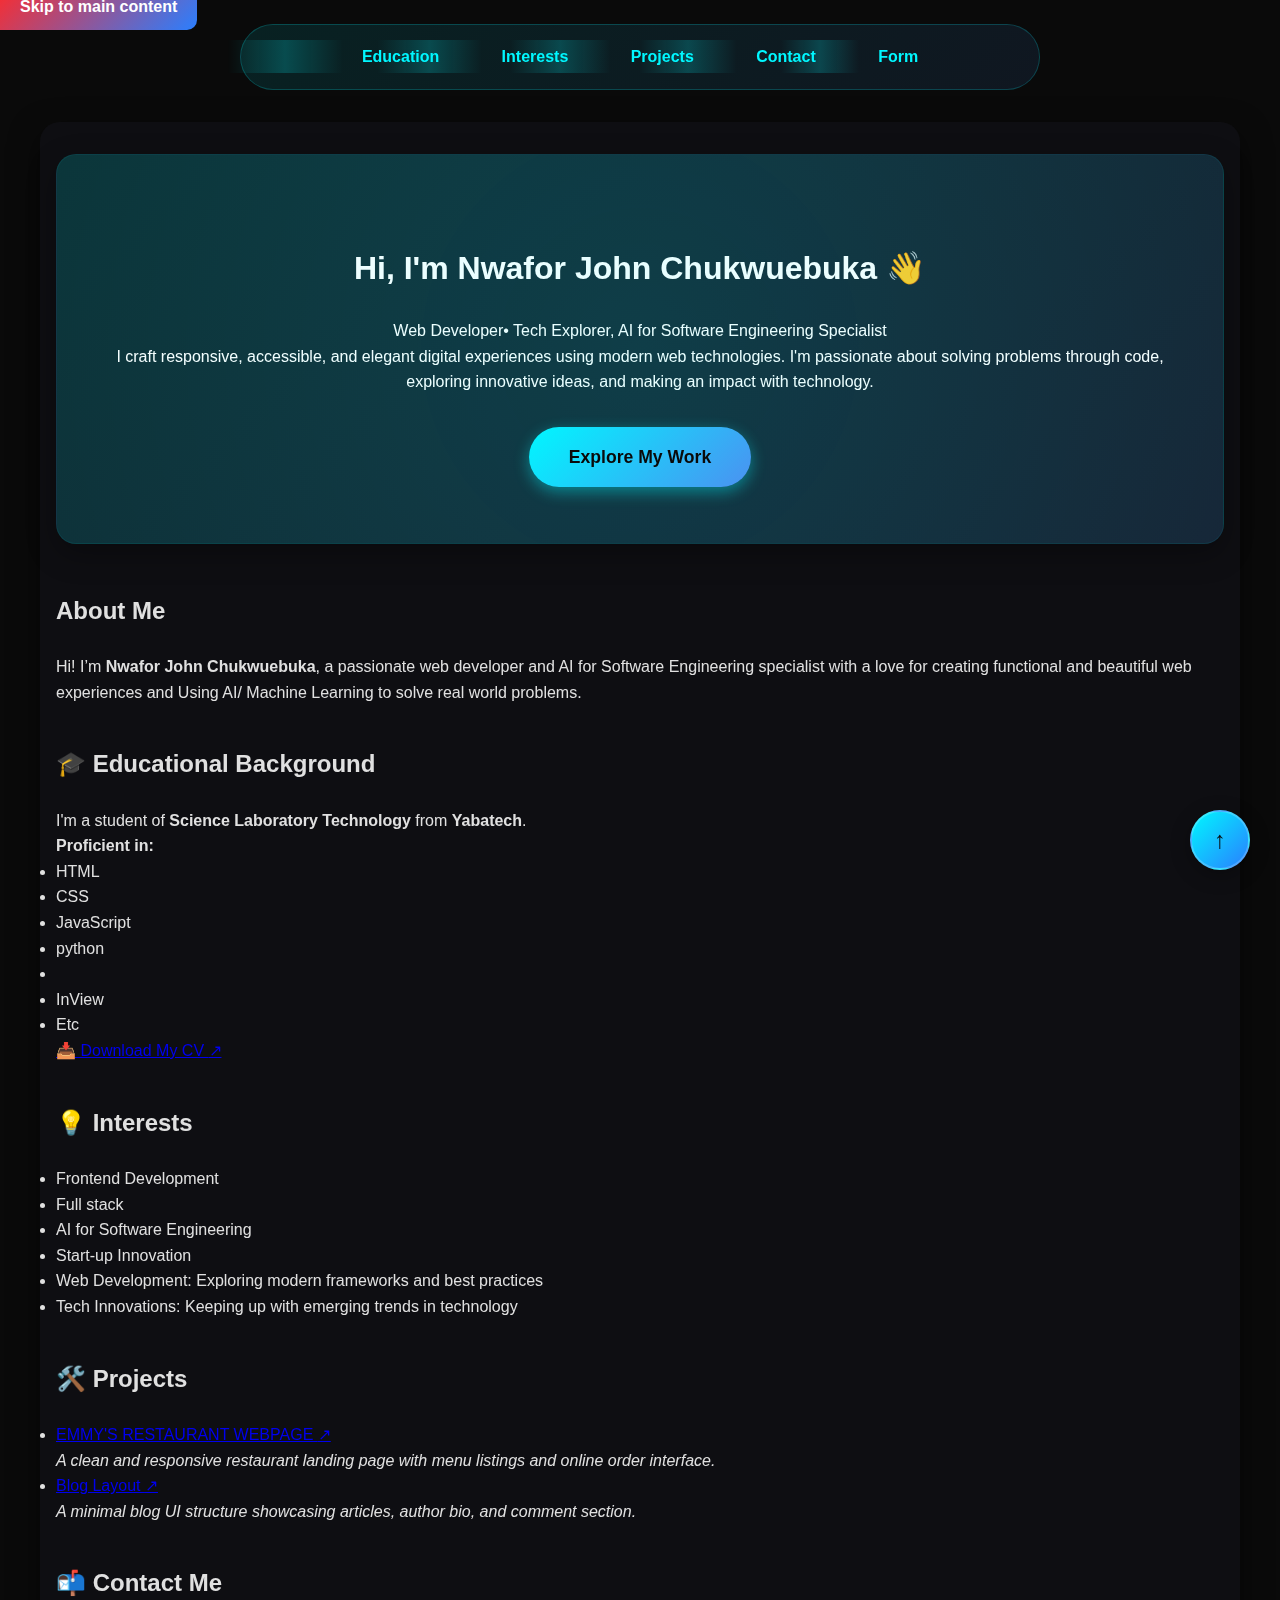
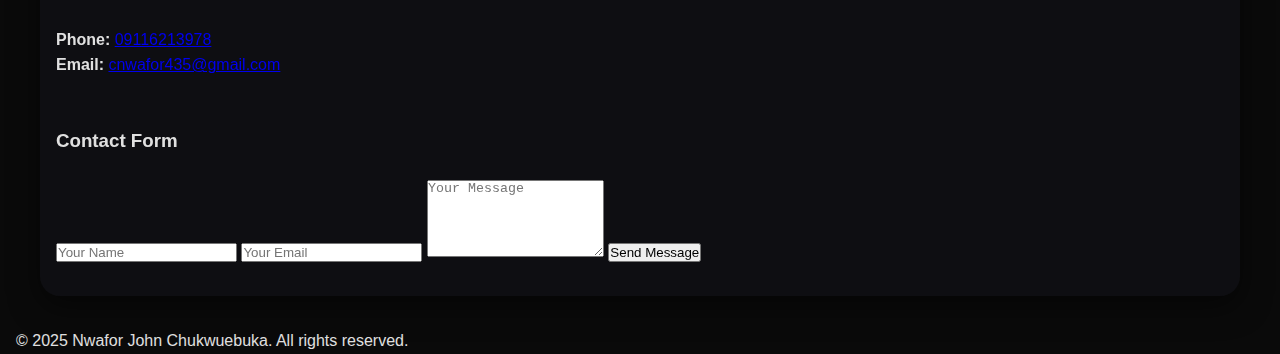
<file: index.html>
<!DOCTYPE html>
<html lang="en">
<head>
  <meta charset="UTF-8" />
  <meta name="viewport" content="width=device-width, initial-scale=1.0" />
  <title>About Me - Nwafor John Chukwuebuka</title>

  <!-- SEO & Social Meta -->
  <meta name="description" content="Nwafor John Chukwuebuka - A passionate web developer with a love for building impactful digital experiences." />
  <meta name="keywords" content="Nwafor John, web developer, fullstack, HTML, CSS, JavaScript, Nigeria, AI for Software Engineering" />
  <meta name="author" content="Nwafor John Chukwuebuka" />
  <meta property="og:title" content="About Me - Nwafor John Chukwuebuka" />
  <meta property="og:description" content="Explore my projects, skills, and professional journey." />
  <meta property="og:type" content="website" />
  <meta property="og:url" content="https://your-portfolio-link.com" />
  <meta property="og:image" content="https://your-portfolio-link.com/preview.jpg" />
  <link rel="icon" href="favicon.ico" />
  <meta name="theme-color" content="#00f7ff" />

  <!-- Styles -->
  <link rel="stylesheet" href="style.css" />
</head>
<body>
  <!-- Skip to content link -->
  <a href="#main-content" class="skip-link">Skip to main content</a>

  <!-- Back to top -->
  <a href="#" class="back-to-top" aria-label="Scroll to top">↑</a>

  <!-- Navigation -->
  <nav aria-label="Main navigation">
    <ul>
      <li><a href="#education">Education</a></li>
      <li><a href="#interests">Interests</a></li>
      <li><a href="#projects">Projects</a></li>
      <li><a href="#contact">Contact</a></li>
      <li><a href="#form">Form</a></li>
    </ul>
  </nav>

  <!-- Main Content -->
  <main id="main-content" class="container">

    <!-- HERO SECTION -->
    <section class="hero" aria-labelledby="hero-heading">
      <h1 id="hero-heading">Hi, I'm Nwafor John Chukwuebuka 👋</h1>
      <p class="tagline">Web Developer• Tech Explorer, AI for Software Engineering Specialist</p>
      <p>I craft responsive, accessible, and elegant digital experiences using modern web technologies. I'm passionate about solving problems through code, exploring innovative ideas, and making an impact with technology.</p>
      <a href="#projects" class="button-cta" aria-label="View My Projects">Explore My Work</a>
    </section>

    <!-- ABOUT SECTION -->
    <header>
      <h2>About Me</h2>
      <p>Hi! I’m <strong>Nwafor John Chukwuebuka</strong>, a passionate web developer and AI for Software Engineering specialist with a love for creating functional and beautiful web experiences and Using AI/ Machine Learning to solve real world problems.</p>
      <imag src="https://drive.google.com/file/d/1DXKgnFzSrNAZC5VDDzRTFC613DV_BCq-/view?usp=drivesdk" alt=sample placeholder image"
        with="400" height="200" />
    </header>
        

    <!-- EDUCATION -->
    <section aria-labelledby="education">
      <h2 id="education">🎓 Educational Background</h2>
      <p>I'm a student of <strong>Science Laboratory Technology</strong> from <strong>Yabatech</strong>.</p>
      <p><strong>Proficient in:</strong></p>
      <ul>
        <li>HTML</li>
        <li>CSS</li>
        <li>JavaScript</li>
        <li>python</li>
        <li>
        <li>InView</li>
        <li>Etc</li>
      </ul>
      <p>
        <a href="https://drive.google.com/file/d/1115NIpxWYKXXf3ma6y34Uerr8R2YI3Ir/view?usp=drivesdk"
           target="_blank" rel="noopener noreferrer" aria-label="Download CV (opens in new tab)">
          📥 Download My CV <span aria-hidden="true">↗</span>
        </a>
      </p>
    </section>

    <!-- INTERESTS -->
    <section aria-labelledby="interests">
      <h2 id="interests">💡 Interests</h2>
      <ul>
        <li>Frontend Development </li>
        <li>Full stack</li>
        <li>AI for Software Engineering</li>
        <li>Start-up Innovation</li>
        <li>Web Development: Exploring modern frameworks and best practices</li>
        <li>Tech Innovations: Keeping up with emerging trends in technology</li>
      </ul>
    </section>

    <!-- PROJECTS -->
    <section aria-labelledby="projects">
      <h2 id="projects">🛠️ Projects</h2>
      <ul>
        <li>
          <a href="https://github.com/John36-collab/Delicious-eatery-restaurant-.git"
             target="_blank" rel="noopener noreferrer" aria-label="View EMMY'S RESTAURANT WEBPAGE on GitHub">
            EMMY'S RESTAURANT WEBPAGE <span aria-hidden="true">↗</span>
          </a><br />
          <em>A clean and responsive restaurant landing page with menu listings and online order interface.</em>
        </li>
        <li>
          <a href="https://github.com/John36-collab/Blog-layout-.git"
             target="_blank" rel="noopener noreferrer" aria-label="View Blog Layout on GitHub">
            Blog Layout <span aria-hidden="true">↗</span>
          </a><br />
          <em>A minimal blog UI structure showcasing articles, author bio, and comment section.</em>
        </li>
      </ul>
    </section>

    <!-- CONTACT -->
    <section aria-labelledby="contact">
      <h2 id="contact">📬 Contact Me</h2>
      <p><strong>Phone:</strong> <a href="tel:+2349116213978">09116213978</a></p>
      <p><strong>Email:</strong> <a href="mailto:cnwafor435@gmail.com">cnwafor435@gmail.com</a></p>
    </section>

    <!-- CONTACT FORM -->
    <section class="contact-form" aria-labelledby="form">
      <h3 id="form">Contact Form</h3>
      <form action="#" method="post">
        <input type="text" name="name" placeholder="Your Name" required autocomplete="name" aria-label="Your Name" />
        <input type="email" name="email" placeholder="Your Email" required autocomplete="email" aria-label="Your Email" />
        <textarea name="message" rows="5" placeholder="Your Message" required aria-label="Your Message"></textarea>
        <button type="submit" aria-label="Send your message">Send Message</button>
      </form>
    </section>
  </main>

  <!-- FOOTER -->
  <footer>
    <p>&copy; 2025 Nwafor John Chukwuebuka. All rights reserved.</p>
  </footer>
</body>
</html>
</file>
<file: style.css>
/* Reset and base styles */
* {
  margin: 0;
  padding: 0;
  box-sizing: border-box;
}

html {
  scroll-behavior: smooth;
}

body {
  font-family: 'Segoe UI', Tahoma, Geneva, Verdana, sans-serif;
  line-height: 1.6;
  color: #e0e0e0;
  padding: 0 1rem;
  overflow-x: hidden;
  position: relative;
  background: #0a0a0a;
  min-height: 100vh;
}

/* Animated Background Strikes */
.bg-strikes {
  position: fixed;
  top: 0;
  left: 0;
  width: 100%;
  height: 100%;
  z-index: -1;
  overflow: hidden;
}

.strike {
  position: absolute;
  width: 150%;
  height: 4px;
  transform-origin: left center;
  animation: strikeMove 20s linear infinite;
}

.strike.red {
  background: linear-gradient(90deg, transparent, #ff2a2a, transparent);
  top: 20%;
  animation-delay: 0s;
}

.strike.blue {
  background: linear-gradient(90deg, transparent, #2a7fff, transparent);
  top: 50%;
  animation-delay: -6.66s;
}

.strike.black {
  background: linear-gradient(90deg, transparent, #000, #fff, transparent);
  top: 80%;
  animation-delay: -13.33s;
}

/* Container */
.container {
  max-width: 1200px;
  margin: 0 auto;
  padding: 2rem 1rem;
  animation: fadeIn 1.2s ease-in both;
  position: relative;
  z-index: 1;
  background: rgba(15, 15, 20, 0.85);
  border-radius: 20px;
  box-shadow: 0 10px 30px rgba(0, 0, 0, 0.5);
  margin-top: 2rem;
  margin-bottom: 2rem;
}

/* Navigation */
nav ul {
  display: flex;
  justify-content: center;
  flex-wrap: wrap;
  list-style: none;
  gap: 1.5rem;
  padding: 1.2rem 0;
  background: linear-gradient(135deg, rgba(0, 247, 255, 0.1), rgba(75, 145, 241, 0.1));
  backdrop-filter: blur(10px);
  border-radius: 50px;
  margin: 1.5rem auto;
  max-width: 800px;
  border: 1px solid rgba(0, 247, 255, 0.2);
  animation: slideInLeft 0.8s ease-out both;
}

nav a {
  text-decoration: none;
  color: #00f7ff;
  font-weight: 600;
  padding: 0.5rem 1.2rem;
  border-radius: 25px;
  transition: all 0.3s ease;
  position: relative;
  overflow: hidden;
}

nav a::before {
  content: '';
  position: absolute;
  top: 0;
  left: -100%;
  width: 100%;
  height: 100%;
  background: linear-gradient(90deg, transparent, rgba(0, 247, 255, 0.2), transparent);
  transition: left 0.5s ease;
}

nav a:hover::before {
  left: 100%;
}

nav a:hover {
  color: #ffffff;
  background: rgba(0, 247, 255, 0.15);
  transform: translateY(-2px);
  box-shadow: 0 5px 15px rgba(0, 247, 255, 0.3);
}

/* Skip Link */
.skip-link {
  position: absolute;
  top: -40px;
  left: 0;
  background: linear-gradient(135deg, #ff2a2a, #2a7fff);
  color: #fff;
  padding: 10px 20px;
  z-index: 1000;
  text-decoration: none;
  font-weight: bold;
  border-radius: 0 0 10px 0;
  transition: top 0.3s ease;
}

.skip-link:focus {
  top: 0;
  animation: pulse 2s infinite;
}

/* Hero Section */
.hero {
  text-align: center;
  background: linear-gradient(135deg, rgba(0, 247, 255, 0.15), rgba(75, 145, 241, 0.15));
  color: #fff;
  padding: 3rem 2rem;
  border-radius: 20px;
  margin-bottom: 3rem;
  box-shadow: 0 10px 30px rgba(0, 0, 0, 0.3);
  backdrop-filter: blur(5px);
  border: 1px solid rgba(0, 247, 255, 0.1);
  animation: zoomFade 1.2s ease-out both;
  position: relative;
  overflow: hidden;
}

.hero::before {
  content: '';
  position: absolute;
  top: -50%;
  left: -50%;
  width: 200%;
  height: 200%;
  background: radial-gradient(circle, rgba(0, 247, 255, 0.1) 0%, transparent 70%);
  animation: rotate 20s linear infinite;
}

.interactive-heading {
  font-size: 3rem;
  margin-bottom: 1.5rem;
  display: flex;
  flex-direction: column;
  align-items: center;
  gap: 1rem;
  cursor: pointer;
  transition: all 0.5s ease;
}

.interactive-heading:hover {
  transform: scale(1.05);
  text-shadow: 0 0 20px rgba(0, 247, 255, 0.7);
}

.text-part {
  background: linear-gradient(45deg, #00f7ff, #4b91f1);
  -webkit-background-clip: text;
  background-clip: text;
  color: transparent;
  animation: gradientShift 3s ease infinite;
}

.icon-part {
  display: inline-block;
  font-size: 3.5rem;
  animation: wave 2s ease infinite;
  transform-origin: 70% 70%;
}

.animated-text {
  font-size: 1.4rem;
  font-style: italic;
  margin-bottom: 1.5rem;
  background: linear-gradient(90deg, #00f7ff, #ff2a2a, #2a7fff);
  -webkit-background-clip: text;
  background-clip: text;
  color: transparent;
  background-size: 200% auto;
  animation: textShine 3s ease-in-out infinite alternate;
}

.fade-in-paragraph {
  opacity: 0;
  animation: fadeInUp 1s ease forwards;
  animation-delay: 0.5s;
  max-width: 800px;
  margin: 1rem auto;
  line-height: 1.8;
}

.button-cta {
  display: inline-block;
  background: linear-gradient(135deg, #00f7ff, #4b91f1);
  color: #0a0a0a;
  padding: 1rem 2.5rem;
  border-radius: 50px;
  font-weight: bold;
  text-decoration: none;
  margin-top: 2rem;
  transition: all 0.4s ease;
  border: none;
  position: relative;
  overflow: hidden;
  font-size: 1.1rem;
  box-shadow: 0 5px 15px rgba(0, 247, 255, 0.4);
}

.button-cta::before {
  content: '';
  position: absolute;
  top: 0;
  left: -100%;
  width: 100%;
  height: 100%;
  background: linear-gradient(90deg, transparent, rgba(255, 255, 255, 0.3), transparent);
  transition: left 0.7s ease;
}

.button-cta:hover::before {
  left: 100%;
}

.button-cta:hover {
  transform: translateY(-5px) scale(1.05);
  box-shadow: 0 10px 25px rgba(0, 247, 255, 0.6);
  color: #000;
}

.pulse-animation {
  animation: pulse 2s infinite;
}

/* Headings */
h1, h2, h3 {
  margin-top: 2.5rem;
  margin-bottom: 1.5rem;
  animation: fadeIn 1s ease both;
}

.h2-animation {
  position: relative;
  padding-bottom: 0.8rem;
  margin-bottom: 2rem;
  opacity: 0;
  animation: slideInRight 1s ease forwards;
}

.h2-animation::after {
  content: '';
  position: absolute;
  bottom: 0;
  left: 0;
  width: 0;
  height: 3px;
  background: linear-gradient(90deg, #00f7ff, #ff2a2a);
  border-radius: 2px;
  animation: expandWidth 1.5s ease forwards;
  animation-delay: 0.5s;
}

/* Lists */
.skill-list, .interest-list {
  margin-left: 1.5rem;
  margin-bottom: 2rem;
  display: grid;
  grid-template-columns: repeat(auto-fill, minmax(250px, 1fr));
  gap: 1rem;
}

.skill-list li, .interest-list li {
  padding: 1rem;
  background: rgba(255, 255, 255, 0.05);
  border-radius: 10px;
  border-left: 4px solid #00f7ff;
  transition: all 0.3s ease;
  display: flex;
  align-items: center;
  gap: 0.8rem;
  opacity: 0;
  animation: fadeInUp 0.8s ease forwards;
}

.skill-list li:nth-child(1) { animation-delay: 0.1s; }
.skill-list li:nth-child(2) { animation-delay: 0.2s; }
.skill-list li:nth-child(3) { animation-delay: 0.3s; }
.skill-list li:nth-child(4) { animation-delay: 0.4s; }
.skill-list li:nth-child(5) { animation-delay: 0.5s; }
.skill-list li:nth-child(6) { animation-delay: 0.6s; }

.skill-list li:hover, .interest-list li:hover {
  transform: translateX(10px);
  background: rgba(0, 247, 255, 0.1);
  box-shadow: 0 5px 15px rgba(0, 247, 255, 0.2);
}

.skill-list i, .interest-list i {
  font-size: 1.3rem;
  color: #00f7ff;
}

/* Image Container */
.image-container {
  position: relative;
  width: 400px;
  height: 200px;
  margin: 2rem auto;
  border-radius: 15px;
  overflow: hidden;
  box-shadow: 0 10px 30px rgba(0, 0, 0, 0.5);
  transition: all 0.5s ease;
}

.image-container:hover {
  transform: scale(1.03) rotate(1deg);
  box-shadow: 0 15px 40px rgba(0, 247, 255, 0.4);
}

.profile-image {
  width: 100%;
  height: 100%;
  object-fit: cover;
  transition: transform 0.5s ease;
}

.image-container:hover .profile-image {
  transform: scale(1.1);
}

.image-overlay {
  position: absolute;
  bottom: 0;
  left: 0;
  right: 0;
  background: linear-gradient(transparent, rgba(0, 0, 0, 0.8));
  padding: 1rem;
  text-align: center;
  color: white;
  transform: translateY(100%);
  transition: transform 0.5s ease;
}

.image-container:hover .image-overlay {
  transform: translateY(0);
}

/* Projects Grid */
.projects-grid {
  display: grid;
  grid-template-columns: repeat(auto-fill, minmax(350px, 1fr));
  gap: 2rem;
  margin-top: 2rem;
}

.project-card {
  background: rgba(255, 255, 255, 0.05);
  border-radius: 15px;
  padding: 1.8rem;
  transition: all 0.4s ease;
  border: 1px solid rgba(0, 247, 255, 0.1);
  opacity: 0;
  animation: fadeInUp 0.8s ease forwards;
  position: relative;
  overflow: hidden;
}

.project-card::before {
  content: '';
  position: absolute;
  top: 0;
  left: -100%;
  width: 100%;
  height: 100%;
  background: linear-gradient(90deg, transparent, rgba(0, 247, 255, 0.1), transparent);
  transition: left 0.7s ease;
}

.project-card:hover::before {
  left: 100%;
}

.project-card:hover {
  transform: translateY(-10px);
  box-shadow: 0 15px 30px rgba(0, 247, 255, 0.2);
  border-color: rgba(0, 247, 255, 0.3);
}

.project-card h3 {
  color: #00f7ff;
  margin-bottom: 1rem;
  display: flex;
  align-items: center;
  gap: 0.8rem;
}

.project-card p {
  color: #b0b0b0;
  margin-bottom: 1.5rem;
  line-height: 1.7;
}

.project-links {
  display: flex;
  gap: 1rem;
  flex-wrap: wrap;
}

.project-link {
  display: inline-flex;
  align-items: center;
  gap: 0.5rem;
  color: #00f7ff;
  text-decoration: none;
  padding: 0.5rem 1rem;
  background: rgba(0, 247, 255, 0.1);
  border-radius: 25px;
  transition: all 0.3s ease;
  font-size: 0.9rem;
}

.project-link:hover {
  background: rgba(0, 247, 255, 0.2);
  transform: translateY(-3px);
  box-shadow: 0 5px 15px rgba(0, 247, 255, 0.3);
}

.download-link {
  display: inline-flex;
  align-items: center;
  gap: 0.8rem;
  padding: 0.8rem 1.5rem;
  background: linear-gradient(135deg, rgba(0, 247, 255, 0.2), rgba(255, 42, 42, 0.2));
  border-radius: 25px;
  text-decoration: none;
  color: #00f7ff;
  font-weight: bold;
  transition: all 0.3s ease;
}

.download-link:hover {
  transform: translateY(-3px);
  box-shadow: 0 8px 20px rgba(0, 247, 255, 0.3);
  background: linear-gradient(135deg, rgba(0, 247, 255, 0.3), rgba(255, 42, 42, 0.3));
}

/* Contact Form */
.contact-form {
  margin-top: 3rem;
  animation: fadeIn 1.2s ease both;
}

.form-group {
  position: relative;
  margin-bottom: 2rem;
}

.form-input {
  width: 100%;
  padding: 1.2rem;
  background: rgba(255, 255, 255, 0.05);
  border: 2px solid rgba(255, 255, 255, 0.1);
  border-radius: 10px;
  color: #fff;
  font-size: 1rem;
  transition: all 0.3s ease;
}

.form-input:focus {
  outline: none;
  border-color: #00f7ff;
  box-shadow: 0 0 15px rgba(0, 247, 255, 0.3);
  background: rgba(255, 255, 255, 0.08);
}

.input-focus-line {
  position: absolute;
  bottom: 0;
  left: 50%;
  width: 0;
  height: 2px;
  background: linear-gradient(90deg, #00f7ff, #ff2a2a);
  transition: all 0.3s ease;
  transform: translateX(-50%);
}

.form-input:focus + .input-focus-line {
  width: 100%;
}

.submit-btn {
  background: linear-gradient(135deg, #00f7ff, #2a7fff);
  color: #0a0a0a;
  padding: 1.2rem 3rem;
  border: none;
  border-radius: 50px;
  font-size: 1.1rem;
  font-weight: bold;
  cursor: pointer;
  transition: all 0.4s ease;
  display: flex;
  align-items: center;
  justify-content: center;
  gap: 1rem;
  margin: 2rem auto;
  min-width: 200px;
  position: relative;
  overflow: hidden;
}

.submit-btn::before {
  content: '';
  position: absolute;
  top: 50%;
  left: 50%;
  width: 0;
  height: 0;
  border-radius: 50%;
  background: rgba(255, 255, 255, 0.3);
  transform: translate(-50%, -50%);
  transition: width 0.6s, height 0.6s;
}

.submit-btn:hover::before {
  width: 300px;
  height: 300px;
}

.submit-btn:hover {
  transform: translateY(-5px) scale(1.05);
  box-shadow: 0 10px 25px rgba(0, 247, 255, 0.5);
}

.btn-text {
  position: relative;
  z-index: 1;
}

.btn-icon {
  position: relative;
  z-index: 1;
  animation: float 2s ease-in-out infinite;
}

.form-message {
  padding: 1rem;
  border-radius: 10px;
  text-align: center;
  font-weight: bold;
  margin-top: 1rem;
  opacity: 0;
  transform: translateY(10px);
  transition: all 0.5s ease;
}

.form-message.show {
  opacity: 1;
  transform: translateY(0);
}

.form-message.success {
  background: rgba(0, 255, 0, 0.1);
  color: #00ff00;
  border: 1px solid rgba(0, 255, 0, 0.3);
}

.form-message.error {
  background: rgba(255, 0, 0, 0.1);
  color: #ff2a2a;
  border: 1px solid rgba(255, 0, 0, 0.3);
}

/* Footer */
.slide-up-footer {
  text-align: center;
  padding: 2rem;
  margin-top: 3rem;
  font-size: 0.9rem;
  color: #888;
  animation: slideUp 1s ease both;
  background: rgba(10, 10, 10, 0.9);
  border-top: 1px solid rgba(0, 247, 255, 0.1);
}

.social-links {
  display: flex;
  justify-content: center;
  gap: 1.5rem;
  margin-top: 1rem;
}

.social-links a {
  color: #00f7ff;
  font-size: 1.5rem;
  transition: all 0.3s ease;
  width: 50px;
  height: 50px;
  display: flex;
  align-items: center;
  justify-content: center;
  border-radius: 50%;
  background: rgba(0, 247, 255, 0.1);
}

.social-links a:hover {
  color: #fff;
  background: rgba(0, 247, 255, 0.3);
  transform: translateY(-5px) rotate(360deg);
  box-shadow: 0 5px 15px rgba(0, 247, 255, 0.4);
}

/* Back to Top Button */
.back-to-top {
  position: fixed;
  bottom: 30px;
  right: 30px;
  background: linear-gradient(135deg, #00f7ff, #2a7fff);
  color: #0a0a0a;
  text-decoration: none;
  font-size: 1.5rem;
  width: 60px;
  height: 60px;
  border-radius: 50%;
  display: flex;
  align-items: center;
  justify-content: center;
  box-shadow: 0 5px 20px rgba(0, 0, 0, 0.3);
  transition: all 0.4s ease;
  animation: fadeIn 1s ease 1s both, float 3s ease-in-out infinite;
  z-index: 1000;
  border: 2px solid rgba(255, 255, 255, 0.2);
}

.back-to-top:hover {
  transform: translateY(-10px) scale(1.1);
  box-shadow: 0 10px 30px rgba(0, 247, 255, 0.6);
  animation: none;
}

/* Responsive */
@media (max-width: 768px) {
  .container {
    padding: 1.5rem 1rem;
    margin-top: 1rem;
    margin-bottom: 1rem;
  }

  nav ul {
    flex-direction: column;
    gap: 0.75rem;
    border-radius: 15px;
    padding: 1rem;
  }

  .hero h1 {
    font-size: 2.2rem;
  }

  .interactive-heading {
    font-size: 2.2rem;
    flex-direction: column;
  }

  .icon-part {
    font-size: 2.8rem;
  }

  .animated-text {
    font-size: 1.2rem;
  }

  .projects-grid {
    grid-template-columns: 1fr;
  }

  .image-container {
    width: 100%;
    height: auto;
  }

  .skill-list, .interest-list {
    grid-template-columns: 1fr;
  }

  .back-to-top {
    bottom: 20px;
    right: 20px;
    width: 50px;
    height: 50px;
    font-size: 1.3rem;
  }
}

@media (max-width: 480px) {
  .hero {
    padding: 2rem 1rem;
  }

  .interactive-heading {
    font-size: 1.8rem;
  }

  .button-cta {
    padding: 0.8rem 1.8rem;
    font-size: 1rem;
  }

  .project-card {
    padding: 1.2rem;
  }
}

/* =========================
   Animations Keyframes
========================= */

@keyframes fadeIn {
  from { opacity: 0; transform: translateY(20px); }
  to { opacity: 1; transform: translateY(0); }
}

@keyframes fadeInUp {
  from { opacity: 0; transform: translateY(30px); }
  to { opacity: 1; transform: translateY(0); }
}

@keyframes slideInLeft {
  from { transform: translateX(-40px); opacity: 0; }
  to { transform: translateX(0); opacity: 1; }
}

@keyframes slideInRight {
  from { transform: translateX(40px); opacity: 0; }
  to { transform: translateX(0); opacity: 1; }
}

@keyframes slideUp {
  from { transform: translateY(40px); opacity: 0; }
  to { transform: translateY(0); opacity: 1; }
}

@keyframes bounce {
  0%, 100% { transform: scale(1); }
  50% { transform: scale(1.05); }
}

@keyframes zoomFade {
  from { opacity: 0; transform: scale(0.95); }
  to { opacity: 1; transform: scale(1); }
}

@keyframes pulse {
  0%, 100% { box-shadow: 0 0 0 0 rgba(0, 247, 255, 0.7); }
  50% { box-shadow: 0 0 0 15px rgba(0, 247, 255, 0); }
}

@keyframes wave {
  0% { transform: rotate(0deg); }
  10% { transform: rotate(14deg); }
  20% { transform: rotate(-8deg); }
  30% { transform: rotate(14deg); }
  40% { transform: rotate(-4deg); }
  50% { transform: rotate(10deg); }
  60% { transform: rotate(0deg); }
  100% { transform: rotate(0deg); }
}

@keyframes gradientShift {
  0%, 100% { background-position: 0% 50%; }
  50% { background-position: 100% 50%; }
}

@keyframes textShine {
  0% { background-position: 0% 50%; }
  100% { background-position: 100% 50%; }
}

@keyframes expandWidth {
  from { width: 0; }
  to { width: 100px; }
}

@keyframes rotate {
  from { transform: rotate(0deg); }
  to { transform: rotate(360deg); }
}

@keyframes strikeMove {
  0% { transform: translateX(-100%) rotate(45deg); }
  100% { transform: translateX(100%) rotate(45deg); }
}

@keyframes float {
  0%, 100% { transform: translateY(0); }
  50% { transform: translateY(-10px); }
}

@keyframes ripple {
  to {
    transform: scale(4);
    opacity: 0;
  }
}

/* Section animations */
.slide-in-section {
  opacity: 0;
  transform: translateY(40px);
  animation: slideInUpWithFade 0.8s ease forwards;
}

@keyframes slideInUpWithFade {
  to {
    opacity: 1;
    transform: translateY(0);
  }
}

/* Stagger animation for project cards */
.projects-grid .project-card:nth-child(1) { animation-delay: 0.1s; }
.projects-grid .project-card:nth-child(2) { animation-delay: 0.2s; }
.projects-grid .project-card:nth-child(3) { animation-delay: 0.3s; }
.projects-grid .project-card:nth-child(4) { animation-delay: 0.4s; }
.projects-grid .project-card:nth-child(5) { animation-delay: 0.5s; }
.projects-grid .project-card:nth-child(6) { animation-delay: 0.6s; }
</file>
